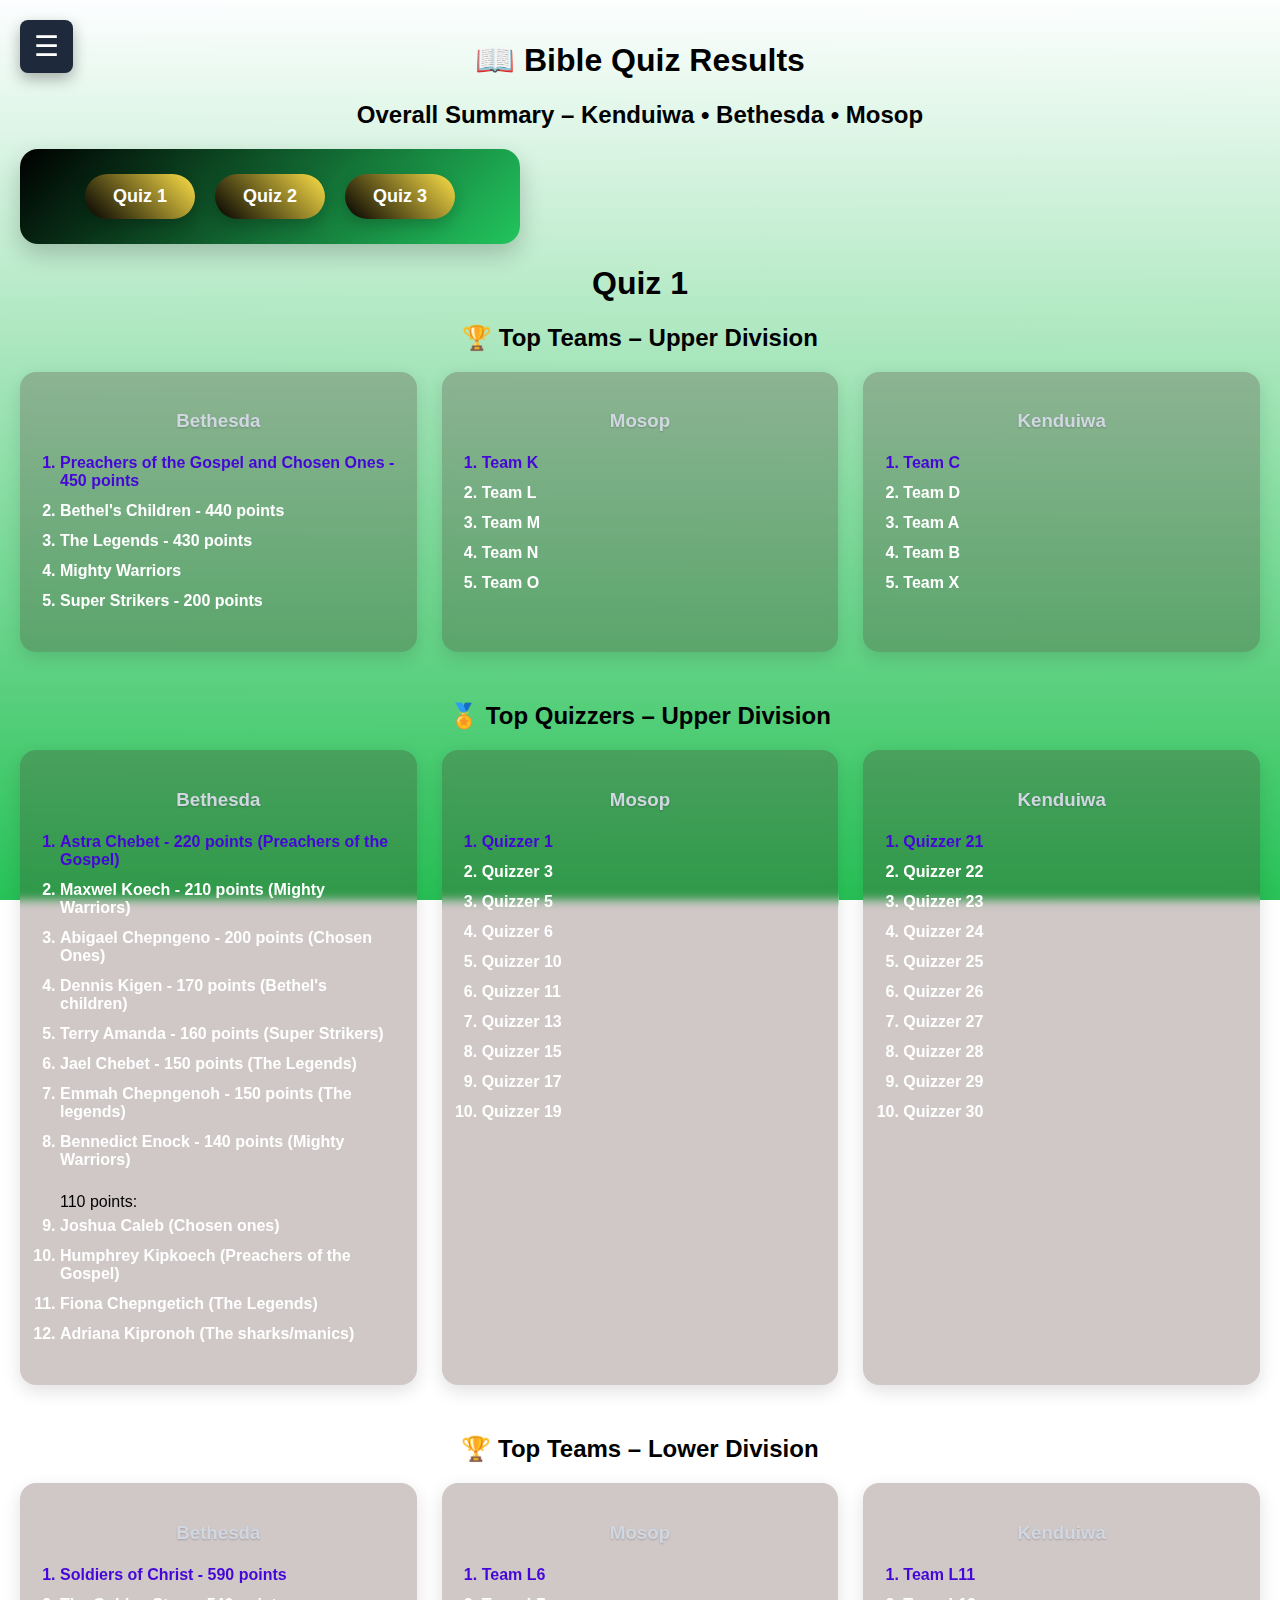
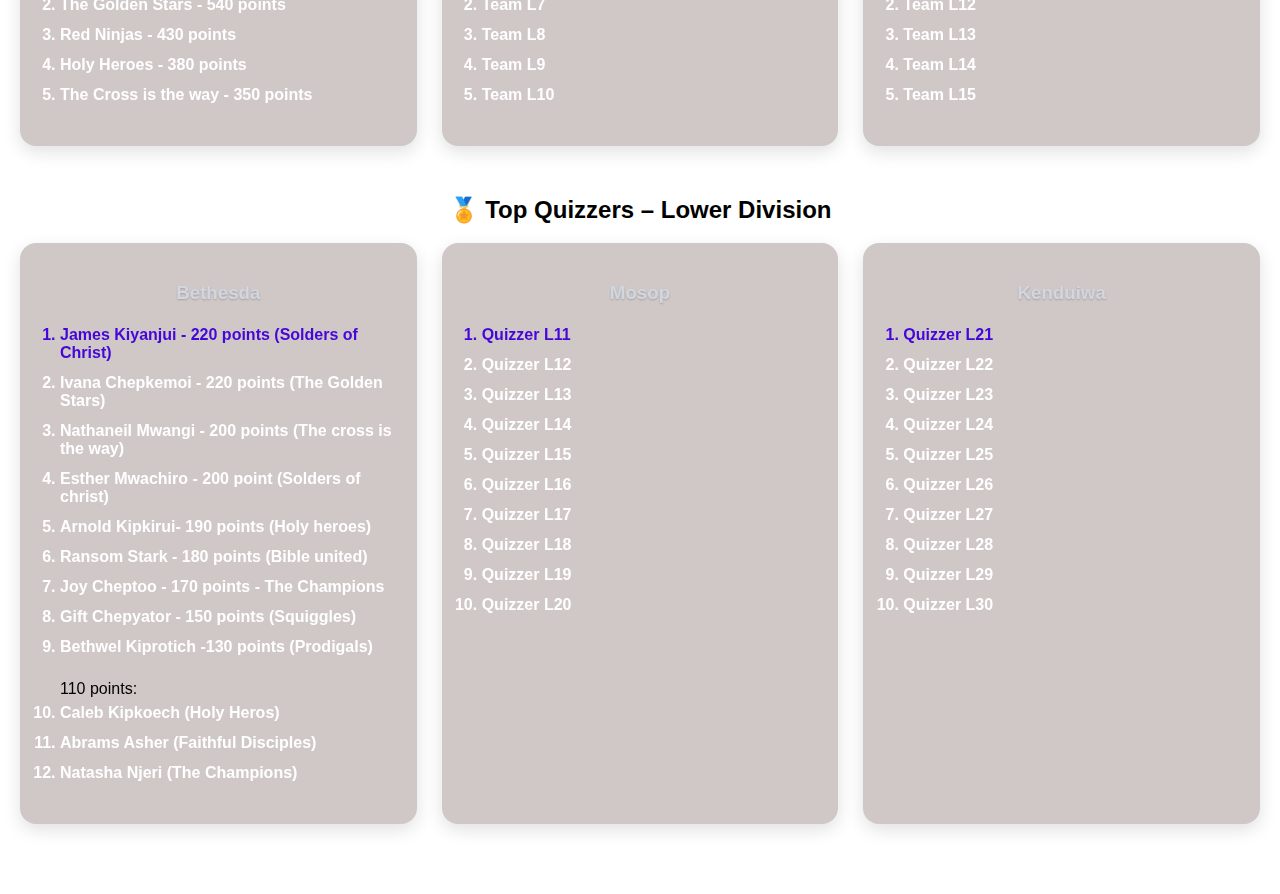
<file: Quiz 1.html>
<!DOCTYPE html>
<html>
    <head>
        <link rel="stylesheet" href="Styles/scores.css">
        <link rel="stylesheet" href="Styles/quiz.css">
    </head>
    <body>
        <!--Side bare-->
        <!-- Sidebar Toggle Button -->
        <div class="menu-btn" onclick="toggleSidebar()">
            ☰
        </div>
        
        <!-- Sidebar -->
        <div class="sidebar" id="sidebar">
            <ul>
            <li>Area ▼
                <a href="bethesda.html">Bethesda</a>
                <a href="kenduiwa.html">kenduiwa</a>
                <a href="mosop.html">Mosop</a>
            </li>
            <li><a href="index.html"><span class="icon">🏠</span> Home</a></li>
            <li><a href="announcement.html"><span class="icon">📄</span> Announcement</a></li>
            <li><a href="scores.html"><span class="icon">🏆</span> Scores</a></li>
            </ul>
        </div>

        <!--Score data-->

  <h1>📖 Bible Quiz Results</h1>
  <h2>Overall Summary – Kenduiwa • Bethesda • Mosop</h2>

  <!-- Navigation Links -->
  <p style="text-align:center;">
    <div class="button-quiz">
      <button onclick="location.href='Quiz 1.html'">Quiz 1</button>
      <button onclick="location.href='Quiz 2.html'">Quiz 2</button>
      <button onclick="location.href='Quiz 3.html'">Quiz 3</button>
    </div>
  </p>

  <!-- FIRST VIEW: TOP TEAMS -->
   <h1>Quiz 1</h1>
  <!-- TOP TEAMS – Upper Division -->
<section class="top-teams">
  <h2>🏆 Top Teams – Upper Division</h2>
  <div class="teams-grid">

    <!-- Bethesda -->
    <div class="team-column">
      <h3>Bethesda</h3>
      <ol>
        <li>Preachers of the Gospel and Chosen Ones - 450 points</li>
        <li>Bethel's Children - 440 points</li>
        <li>The Legends - 430 points</li>
        <li>Mighty Warriors</li>
        <li>Super Strikers - 200 points</li>
      </ol>
    </div>

    <!-- Mosop -->
    <div class="team-column">
      <h3>Mosop</h3>
      <ol>
        <li>Team K</li>
        <li>Team L</li>
        <li>Team M</li>
        <li>Team N</li>
        <li>Team O</li>
      </ol>
    </div>

    <!-- Kenduiwa -->
    <div class="team-column">
      <h3>Kenduiwa</h3>
      <ol>
        <li>Team C</li>
        <li>Team D</li>
        <li>Team A</li>
        <li>Team B</li>
        <li>Team X</li>
      </ol>
    </div>

  </div>
</section>

<!-- TOP QUIZZERS – Upper Division -->
<section class="top-quizzers">
  <h2>🏅 Top Quizzers – Upper Division</h2>
  <div class="teams-grid">

    <!-- Bethesda -->
    <div class="team-column">
      <h3>Bethesda</h3>
      <ol>
        <li>Astra Chebet - 220 points (Preachers of the Gospel)</li>
        <li>Maxwel Koech - 210 points (Mighty Warriors)</li>
        <li>Abigael Chepngeno - 200 points (Chosen Ones)</li>
        <li>Dennis Kigen - 170 points (Bethel's children)</li>
        <li>Terry Amanda - 160 points (Super Strikers)</li>
        <li>Jael Chebet - 150 points (The Legends)</li>
        <li>Emmah Chepngenoh - 150 points (The legends)</li>
        <li>Bennedict Enock - 140 points (Mighty Warriors)</li>
        <br>
        110 points:
        <li>Joshua Caleb (Chosen ones)</li>
        <li>Humphrey Kipkoech (Preachers of the Gospel)</li>
        <li>Fiona Chepngetich (The Legends)</li>
        <li> Adriana Kipronoh (The sharks/manics)</li>
      </ol>
    </div>

    <!-- Mosop -->
    <div class="team-column">
      <h3>Mosop</h3>
      <ol>
        <li>Quizzer 1</li>
        <li>Quizzer 3</li>
        <li>Quizzer 5</li>
        <li>Quizzer 6</li>
        <li>Quizzer 10</li>
        <li>Quizzer 11</li>
        <li>Quizzer 13</li>
        <li>Quizzer 15</li>
        <li>Quizzer 17</li>
        <li>Quizzer 19</li>
      </ol>
    </div>

    <!-- Kenduiwa -->
    <div class="team-column">
      <h3>Kenduiwa</h3>
      <ol>
        <li>Quizzer 21</li>
        <li>Quizzer 22</li>
        <li>Quizzer 23</li>
        <li>Quizzer 24</li>
        <li>Quizzer 25</li>
        <li>Quizzer 26</li>
        <li>Quizzer 27</li>
        <li>Quizzer 28</li>
        <li>Quizzer 29</li>
        <li>Quizzer 30</li>
      </ol>
    </div>

  </div>
</section>

<!--LOWER Division -->
<section class="top-teams">
  <h2>🏆 Top Teams – Lower Division</h2>
  <div class="teams-grid">
    <!-- Bethesda -->
    <div class="team-column">
      <h3>Bethesda</h3>
      <ol>
        <li>Soldiers of Christ - 590 points</li>
        <li>The Golden Stars - 540 points</li>
        <li>Red Ninjas - 430 points</li>
        <li>Holy Heroes - 380 points</li>
        <li>The Cross is the way - 350 points</li>
      </ol>
    </div>
    <!-- Mosop -->
    <div class="team-column">
      <h3>Mosop</h3>
      <ol>
        <li>Team L6</li>
        <li>Team L7</li>
        <li>Team L8</li>
        <li>Team L9</li>
        <li>Team L10</li>
      </ol>
    </div>
    <!-- Kenduiwa -->
    <div class="team-column">
      <h3>Kenduiwa</h3>
      <ol>
        <li>Team L11</li>
        <li>Team L12</li>
        <li>Team L13</li>
        <li>Team L14</li>
        <li>Team L15</li>
      </ol>
    </div>
  </div>
</section>

<section class="top-quizzers">
  <h2>🏅 Top Quizzers – Lower Division</h2>
  <div class="teams-grid">
    <!-- Bethesda -->
    <div class="team-column">
      <h3>Bethesda</h3>
      <ol>
        <li>James Kiyanjui - 220 points (Solders of Christ)</li>
        <li>Ivana Chepkemoi - 220 points (The Golden Stars)</li>
        <li>Nathaneil Mwangi - 200 points (The cross is the way)</li>
        <li>Esther Mwachiro - 200 point (Solders of christ)</li>
        <li>Arnold Kipkirui- 190 points (Holy heroes)</li>
        <li>Ransom Stark - 180 points (Bible united)</li>
        <li>Joy Cheptoo - 170 points - The Champions</li>
        <li>Gift Chepyator - 150 points (Squiggles)</li>
        <li>Bethwel Kiprotich -130 points (Prodigals)</li>
        <br>
        110 points:
        <li>Caleb Kipkoech  (Holy Heros)</li>
        <li>Abrams Asher (Faithful Disciples)</li>
        <li>Natasha Njeri (The Champions)</li>
      </ol>
    </div>
    <!-- Mosop -->
    <div class="team-column">
      <h3>Mosop</h3>
      <ol>
        <li>Quizzer L11</li>
        <li>Quizzer L12</li>
        <li>Quizzer L13</li>
        <li>Quizzer L14</li>
        <li>Quizzer L15</li>
        <li>Quizzer L16</li>
        <li>Quizzer L17</li>
        <li>Quizzer L18</li>
        <li>Quizzer L19</li>
        <li>Quizzer L20</li>
      </ol>
    </div>
    <!-- Kenduiwa -->
    <div class="team-column">
      <h3>Kenduiwa</h3>
      <ol>
        <li>Quizzer L21</li>
        <li>Quizzer L22</li>
        <li>Quizzer L23</li>
        <li>Quizzer L24</li>
        <li>Quizzer L25</li>
        <li>Quizzer L26</li>
        <li>Quizzer L27</li>
        <li>Quizzer L28</li>
        <li>Quizzer L29</li>
        <li>Quizzer L30</li>
      </ol>
    </div>
  </div>
</section>

  <script>
        function toggleSidebar() {
        document.getElementById("sidebar").classList.toggle("active");
        }
    
        function openPopup(place) {
        const popup = document.getElementById("popup");
        const body = document.getElementById("popup-body");

        body.innerHTML = document.getElementById(place + "-content").innerHTML;
        popup.style.display = "block";
        }

        function closePopup() {
        document.getElementById("popup").style.display = "none";
        }


  </script>

    </body>
</html>
</file>
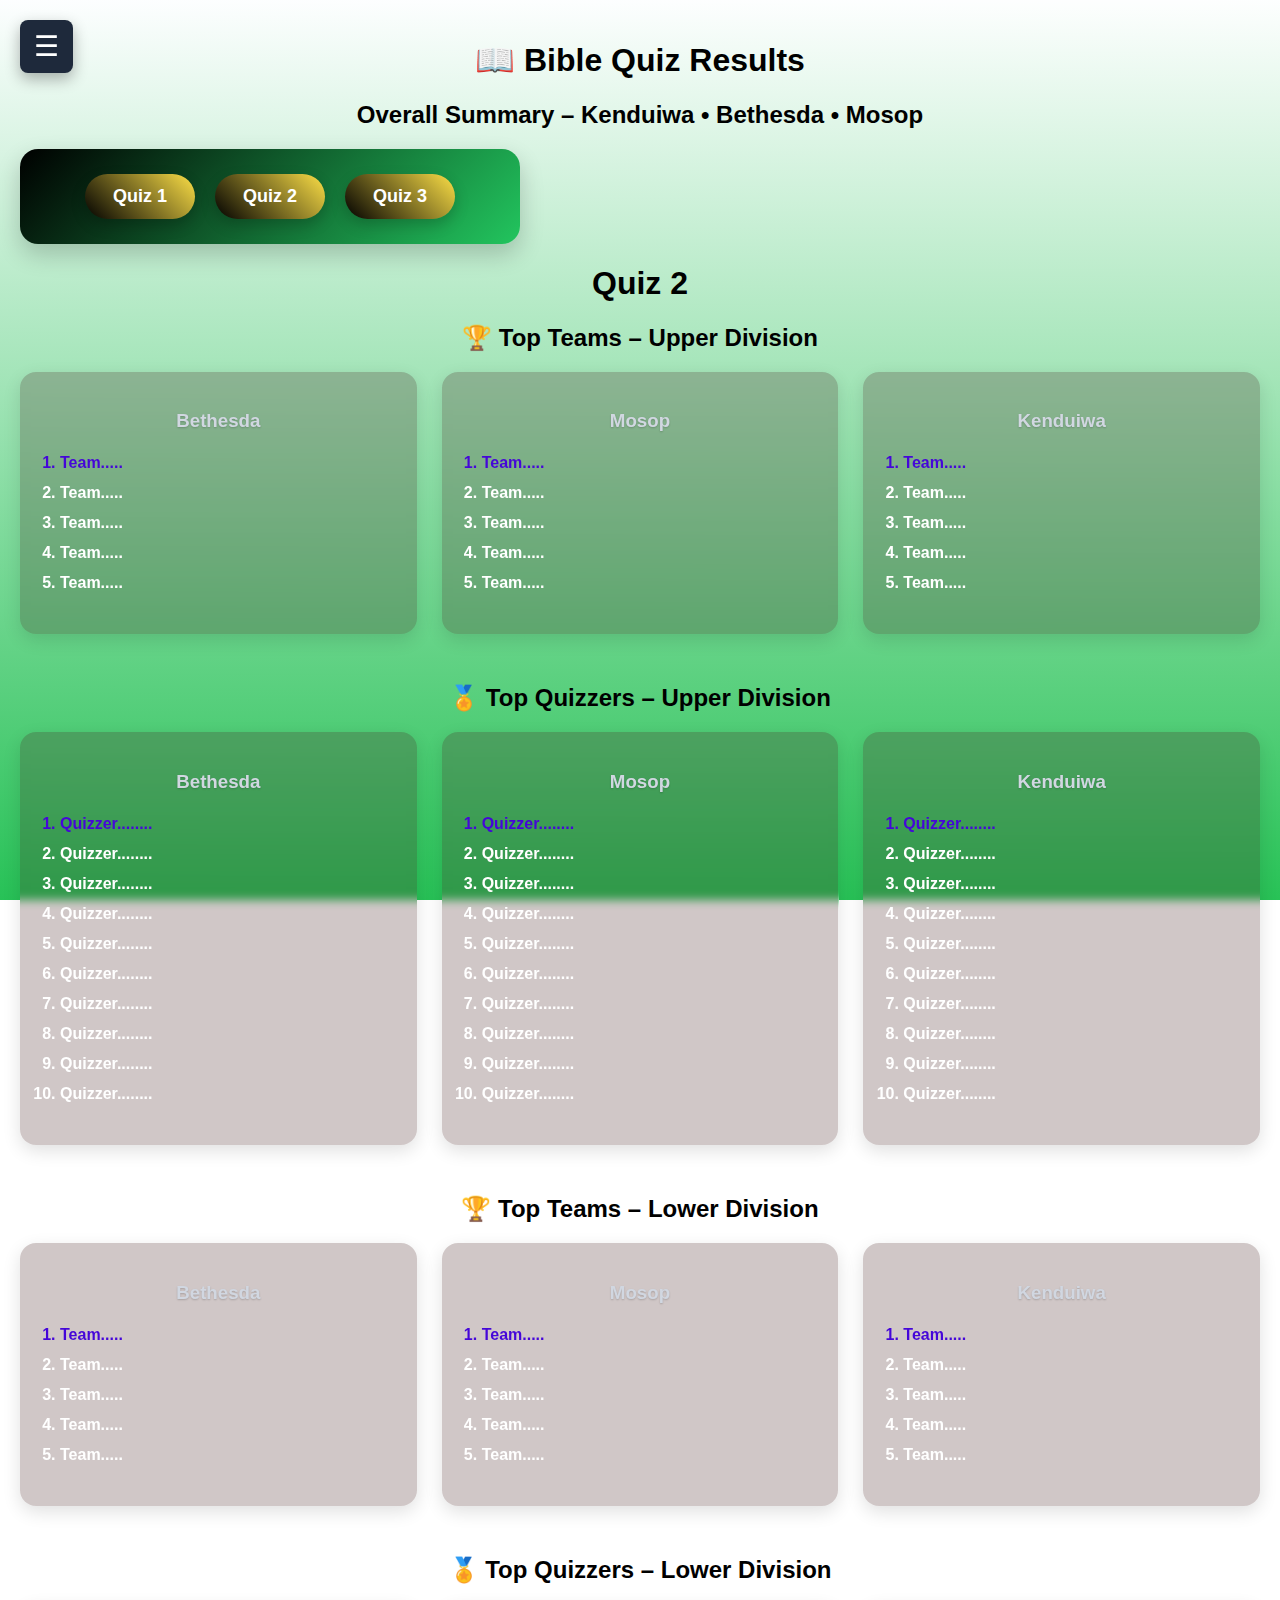
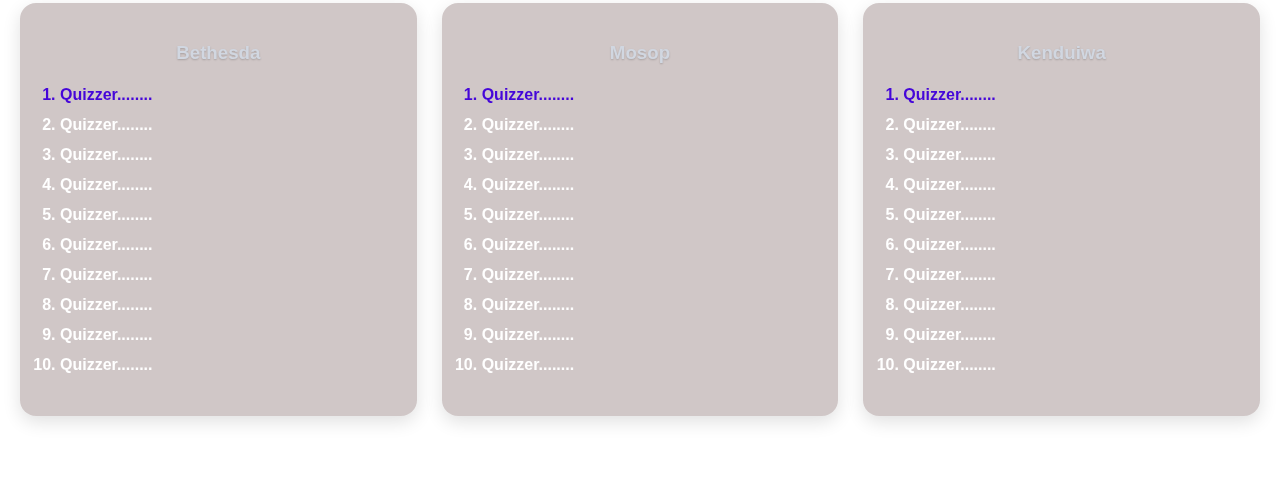
<file: Quiz 2.html>
<!DOCTYPE html>
<html>
    <head>
        <link rel="stylesheet" href="Styles/scores.css">
        <link rel="stylesheet" href="Styles/quiz.css">
    </head>
    <body>
        <!--Side bare-->
        <!-- Sidebar Toggle Button -->
        <div class="menu-btn" onclick="toggleSidebar()">
            ☰
        </div>
        
        <!-- Sidebar -->
        <div class="sidebar" id="sidebar">
            <ul>
            <li>Area ▼
                <a href="bethesda.html">Bethesda</a>
                <a href="kenduiwa.html">kenduiwa</a>
                <a href="mosop.html">Mosop</a>
            </li>
            <li><a href="index.html"><span class="icon">🏠</span> Home</a></li>
            <li><a href="announcement.html"><span class="icon">📄</span> Announcement</a></li>
            <li><a href="scores.html"><span class="icon">🏆</span> Scores</a></li>
            </ul>
        </div>

        <!--Score data-->

  <h1>📖 Bible Quiz Results</h1>
  <h2>Overall Summary – Kenduiwa • Bethesda • Mosop</h2>

  <!-- Navigation Links -->
  <p style="text-align:center;">
    <div class="button-quiz">
      <button onclick="location.href='Quiz 1.html'">Quiz 1</button>
      <button onclick="location.href='Quiz 2.html'">Quiz 2</button>
      <button onclick="location.href='Quiz 3.html'">Quiz 3</button>
    </div>
  </p>

  <!-- FIRST VIEW: TOP TEAMS -->
  <h1>Quiz 2</h1>
  <!-- TOP TEAMS – Upper Division -->
<section class="top-teams">
  <h2>🏆 Top Teams – Upper Division</h2>
  <div class="teams-grid">

    <!-- Bethesda -->
    <div class="team-column">
      <h3>Bethesda</h3>
      <ol>
        <li>Team.....</li>
        <li>Team.....</li>
        <li>Team.....</li>
        <li>Team.....</li>
        <li>Team.....</li>
      </ol>
    </div>

    <!-- Mosop -->
    <div class="team-column">
      <h3>Mosop</h3>
      <ol>
        <li>Team.....</li>
        <li>Team.....</li>
        <li>Team.....</li>
        <li>Team.....</li>
        <li>Team.....</li>
      </ol>
    </div>

    <!-- Kenduiwa -->
    <div class="team-column">
      <h3>Kenduiwa</h3>
      <ol>
        <li>Team.....</li>
        <li>Team.....</li>
        <li>Team.....</li>
        <li>Team.....</li>
        <li>Team.....</li>
      </ol>
    </div>

  </div>
</section>

<!-- TOP QUIZZERS – Upper Division -->
<section class="top-quizzers">
  <h2>🏅 Top Quizzers – Upper Division</h2>
  <div class="teams-grid">

    <!-- Bethesda -->
    <div class="team-column">
      <h3>Bethesda</h3>
      <ol>
        <li>Quizzer........</li>
        <li>Quizzer........</li>
        <li>Quizzer........</li>
        <li>Quizzer........</li>
        <li>Quizzer........</li>
        <li>Quizzer........</li>
        <li>Quizzer........</li>
        <li>Quizzer........</li>
        <li>Quizzer........</li>
        <li>Quizzer........</li>
      </ol>
    </div>

    <!-- Mosop -->
    <div class="team-column">
      <h3>Mosop</h3>
      <ol>
        <li>Quizzer........</li>
        <li>Quizzer........</li>
        <li>Quizzer........</li>
        <li>Quizzer........</li>
        <li>Quizzer........</li>
        <li>Quizzer........</li>
        <li>Quizzer........</li>
        <li>Quizzer........</li>
        <li>Quizzer........</li>
        <li>Quizzer........</li>
      </ol>
    </div>

    <!-- Kenduiwa -->
    <div class="team-column">
      <h3>Kenduiwa</h3>
      <ol>
        <li>Quizzer........</li>
        <li>Quizzer........</li>
        <li>Quizzer........</li>
        <li>Quizzer........</li>
        <li>Quizzer........</li>
        <li>Quizzer........</li>
        <li>Quizzer........</li>
        <li>Quizzer........</li>
        <li>Quizzer........</li>
        <li>Quizzer........</li>
      </ol>
    </div>

  </div>
</section>

<!-- Repeat the same layout for LOWER Division -->
<section class="top-teams">
  <h2>🏆 Top Teams – Lower Division</h2>
  <div class="teams-grid">
    <!-- Bethesda -->
    <div class="team-column">
      <h3>Bethesda</h3>
      <ol>
        <li>Team.....</li>
        <li>Team.....</li>
        <li>Team.....</li>
        <li>Team.....</li>
        <li>Team.....</li>
      </ol>
    </div>
    <!-- Mosop -->
    <div class="team-column">
      <h3>Mosop</h3>
      <ol>
        <li>Team.....</li>
        <li>Team.....</li>
        <li>Team.....</li>
        <li>Team.....</li>
        <li>Team.....</li>
      </ol>
    </div>
    <!-- Kenduiwa -->
    <div class="team-column">
      <h3>Kenduiwa</h3>
      <ol>
        <li>Team.....</li>
        <li>Team.....</li>
        <li>Team.....</li>
        <li>Team.....</li>
        <li>Team.....</li>
      </ol>
    </div>
  </div>
</section>

<section class="top-quizzers">
  <h2>🏅 Top Quizzers – Lower Division</h2>
  <div class="teams-grid">
    <!-- Bethesda -->
    <div class="team-column">
      <h3>Bethesda</h3>
      <ol>
        <li>Quizzer........</li>
        <li>Quizzer........</li>
        <li>Quizzer........</li>
        <li>Quizzer........</li>
        <li>Quizzer........</li>
        <li>Quizzer........</li>
        <li>Quizzer........</li>
        <li>Quizzer........</li>
        <li>Quizzer........</li>
        <li>Quizzer........</li>
      </ol>
    </div>
    <!-- Mosop -->
    <div class="team-column">
      <h3>Mosop</h3>
      <ol>
        <li>Quizzer........</li>
        <li>Quizzer........</li>
        <li>Quizzer........</li>
        <li>Quizzer........</li>
        <li>Quizzer........</li>
        <li>Quizzer........</li>
        <li>Quizzer........</li>
        <li>Quizzer........</li>
        <li>Quizzer........</li>
        <li>Quizzer........</li>
      </ol>
    </div>
    <!-- Kenduiwa -->
    <div class="team-column">
      <h3>Kenduiwa</h3>
      <ol>
        <li>Quizzer........</li>
        <li>Quizzer........</li>
        <li>Quizzer........</li>
        <li>Quizzer........</li>
        <li>Quizzer........</li>
        <li>Quizzer........</li>
        <li>Quizzer........</li>
        <li>Quizzer........</li>
        <li>Quizzer........</li>
        <li>Quizzer........</li>
      </ol>
    </div>
  </div>
</section>

  <script>
        function toggleSidebar() {
        document.getElementById("sidebar").classList.toggle("active");
        }
    
        function openPopup(place) {
        const popup = document.getElementById("popup");
        const body = document.getElementById("popup-body");

        body.innerHTML = document.getElementById(place + "-content").innerHTML;
        popup.style.display = "block";
        }

        function closePopup() {
        document.getElementById("popup").style.display = "none";
        }


  </script>

    </body>
</html>
</file>
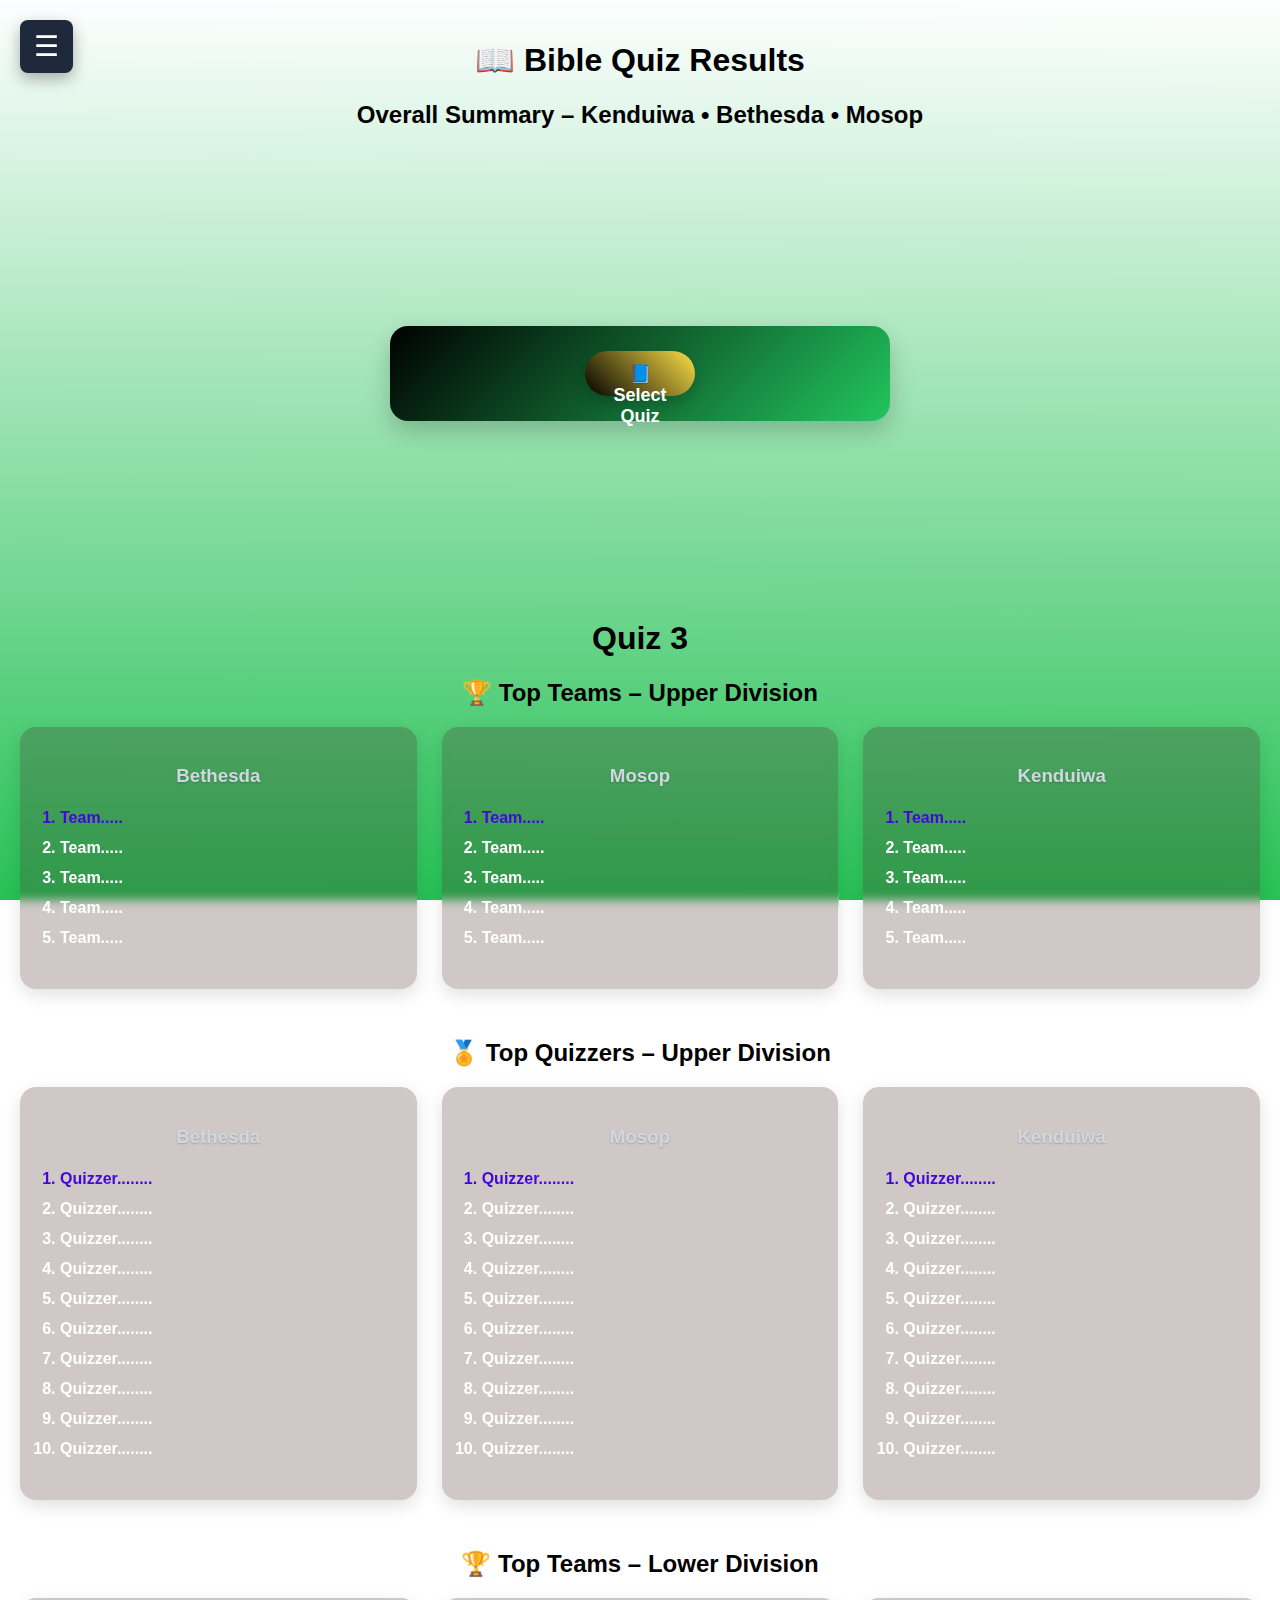
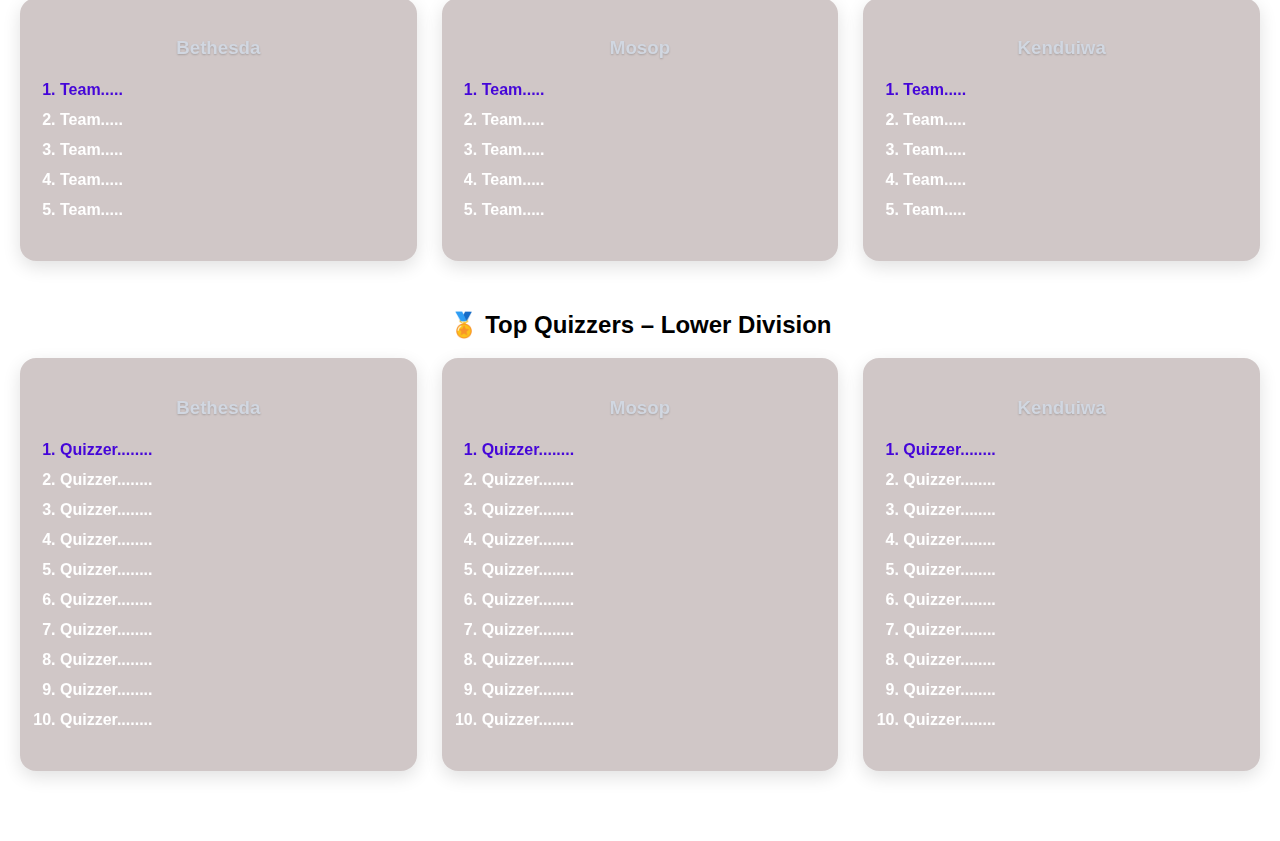
<file: Quiz 3.html>
<!DOCTYPE html>
<html>
    <head>
        <link rel="stylesheet" href="Styles/scores.css">
        <link rel="stylesheet" href="Styles/quiz.css">
    </head>
    <body>
        <!--Side bare-->
        <!-- Sidebar Toggle Button -->
        <div class="menu-btn" onclick="toggleSidebar()">
            ☰
        </div>
        
        <!-- Sidebar -->
        <div class="sidebar" id="sidebar">
            <ul>
            <li>Area ▼
                <a href="bethesda.html">Bethesda</a>
                <a href="kenduiwa.html">kenduiwa</a>
                <a href="mosop.html">Mosop</a>
            </li>
            <li><a href="index.html"><span class="icon">🏠</span> Home</a></li>
            <li><a href="announcement.html"><span class="icon">📄</span> Announcement</a></li>
            <li><a href="scores.html"><span class="icon">🏆</span> Scores</a></li>
            </ul>
        </div>

        <!--Score data-->

  <h1>📖 Bible Quiz Results</h1>
  <h2>Overall Summary – Kenduiwa • Bethesda • Mosop</h2>

  <!-- Navigation Links -->
  <div class="quiz-center">
  <div class="button-quiz">

    <!-- Main toggle button -->
    <button class="main-quiz-btn" onclick="toggleQuizzes()">
      📘 Select Quiz
    </button>

    <!-- Hidden quiz buttons -->
    <div class="quiz-options" id="quizOptions">
      <button onclick="location.href='Quiz 1.html'">Quiz 1</button>
      <button onclick="location.href='Quiz 2.html'">Quiz 2</button>
      <button onclick="location.href='Quiz 3.html'">Quiz 3</button>
    </div>

  </div>
</div>

  <!-- FIRST VIEW: TOP TEAMS -->
  <h1>Quiz 3</h1>
  <!-- TOP TEAMS – Upper Division -->
<section class="top-teams">
  <h2>🏆 Top Teams – Upper Division</h2>
  <div class="teams-grid">

    <!-- Bethesda -->
    <div class="team-column">
      <h3>Bethesda</h3>
      <ol>
        <li>Team.....</li>
        <li>Team.....</li>
        <li>Team.....</li>
        <li>Team.....</li>
        <li>Team.....</li>
      </ol>
    </div>

    <!-- Mosop -->
    <div class="team-column">
      <h3>Mosop</h3>
      <ol>
        <li>Team.....</li>
        <li>Team.....</li>
        <li>Team.....</li>
        <li>Team.....</li>
        <li>Team.....</li>
      </ol>
    </div>

    <!-- Kenduiwa -->
    <div class="team-column">
      <h3>Kenduiwa</h3>
      <ol>
        <li>Team.....</li>
        <li>Team.....</li>
        <li>Team.....</li>
        <li>Team.....</li>
        <li>Team.....</li>
      </ol>
    </div>

  </div>
</section>

<!-- TOP QUIZZERS – Upper Division -->
<section class="top-quizzers">
  <h2>🏅 Top Quizzers – Upper Division</h2>
  <div class="teams-grid">

    <!-- Bethesda -->
    <div class="team-column">
      <h3>Bethesda</h3>
      <ol>
        <li>Quizzer........</li>
        <li>Quizzer........</li>
        <li>Quizzer........</li>
        <li>Quizzer........</li>
        <li>Quizzer........</li>
        <li>Quizzer........</li>
        <li>Quizzer........</li>
        <li>Quizzer........</li>
        <li>Quizzer........</li>
        <li>Quizzer........</li>
      </ol>
    </div>

    <!-- Mosop -->
    <div class="team-column">
      <h3>Mosop</h3>
      <ol>
        <li>Quizzer........</li>
        <li>Quizzer........</li>
        <li>Quizzer........</li>
        <li>Quizzer........</li>
        <li>Quizzer........</li>
        <li>Quizzer........</li>
        <li>Quizzer........</li>
        <li>Quizzer........</li>
        <li>Quizzer........</li>
        <li>Quizzer........</li>
      </ol>
    </div>

    <!-- Kenduiwa -->
    <div class="team-column">
      <h3>Kenduiwa</h3>
      <ol>
        <li>Quizzer........</li>
        <li>Quizzer........</li>
        <li>Quizzer........</li>
        <li>Quizzer........</li>
        <li>Quizzer........</li>
        <li>Quizzer........</li>
        <li>Quizzer........</li>
        <li>Quizzer........</li>
        <li>Quizzer........</li>
        <li>Quizzer........</li>
      </ol>
    </div>

  </div>
</section>

<!-- Repeat the same layout for LOWER Division -->
<section class="top-teams">
  <h2>🏆 Top Teams – Lower Division</h2>
  <div class="teams-grid">
    <!-- Bethesda -->
    <div class="team-column">
      <h3>Bethesda</h3>
      <ol>
        <li>Team.....</li>
        <li>Team.....</li>
        <li>Team.....</li>
        <li>Team.....</li>
        <li>Team.....</li>
      </ol>
    </div>
    <!-- Mosop -->
    <div class="team-column">
      <h3>Mosop</h3>
      <ol>
        <li>Team.....</li>
        <li>Team.....</li>
        <li>Team.....</li>
        <li>Team.....</li>
        <li>Team.....</li>
      </ol>
    </div>
    <!-- Kenduiwa -->
    <div class="team-column">
      <h3>Kenduiwa</h3>
      <ol>
        <li>Team.....</li>
        <li>Team.....</li>
        <li>Team.....</li>
        <li>Team.....</li>
        <li>Team.....</li>
      </ol>
    </div>
  </div>
</section>

<section class="top-quizzers">
  <h2>🏅 Top Quizzers – Lower Division</h2>
  <div class="teams-grid">
    <!-- Bethesda -->
    <div class="team-column">
      <h3>Bethesda</h3>
      <ol>
        <li>Quizzer........</li>
        <li>Quizzer........</li>
        <li>Quizzer........</li>
        <li>Quizzer........</li>
        <li>Quizzer........</li>
        <li>Quizzer........</li>
        <li>Quizzer........</li>
        <li>Quizzer........</li>
        <li>Quizzer........</li>
        <li>Quizzer........</li>
      </ol>
    </div>
    <!-- Mosop -->
    <div class="team-column">
      <h3>Mosop</h3>
      <ol>
        <li>Quizzer........</li>
        <li>Quizzer........</li>
        <li>Quizzer........</li>
        <li>Quizzer........</li>
        <li>Quizzer........</li>
        <li>Quizzer........</li>
        <li>Quizzer........</li>
        <li>Quizzer........</li>
        <li>Quizzer........</li>
        <li>Quizzer........</li>
      </ol>
    </div>
    <!-- Kenduiwa -->
    <div class="team-column">
      <h3>Kenduiwa</h3>
      <ol>
        <li>Quizzer........</li>
        <li>Quizzer........</li>
        <li>Quizzer........</li>
        <li>Quizzer........</li>
        <li>Quizzer........</li>
        <li>Quizzer........</li>
        <li>Quizzer........</li>
        <li>Quizzer........</li>
        <li>Quizzer........</li>
        <li>Quizzer........</li>
      </ol>
    </div>
  </div>
</section>

  <script>
        function toggleSidebar() {
        document.getElementById("sidebar").classList.toggle("active");
        }
    
        function openPopup(place) {
        const popup = document.getElementById("popup");
        const body = document.getElementById("popup-body");

        body.innerHTML = document.getElementById(place + "-content").innerHTML;
        popup.style.display = "block";
        }

        function closePopup() {
        document.getElementById("popup").style.display = "none";
        }
        function toggleQuizzes() {
          document.getElementById("quizOptions")
            .classList.toggle("active");
        }

  </script>

    </body>

</html>
</file>
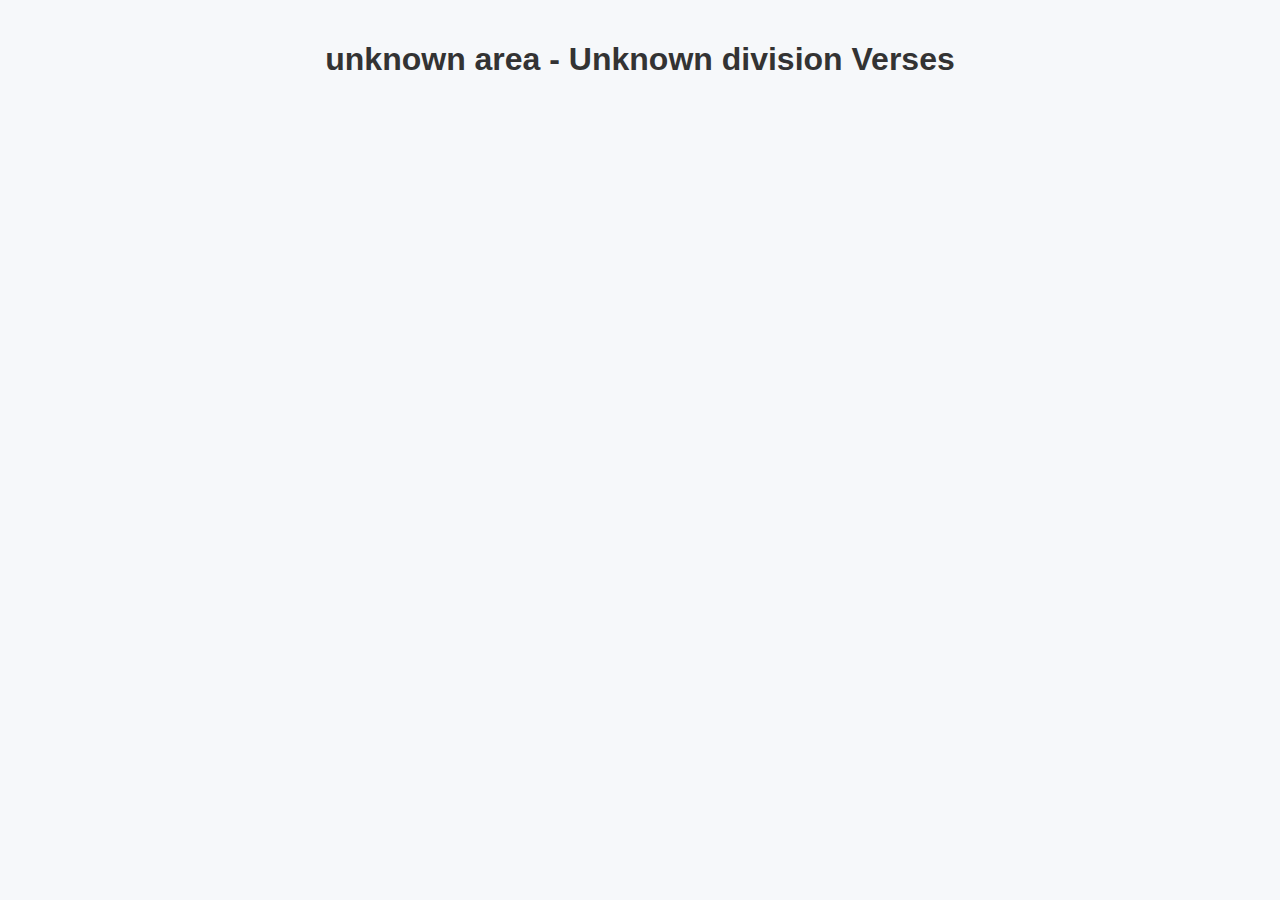
<file: verses.html>
<!DOCTYPE html>
<html lang="en">
<head>
  <meta charset="UTF-8">
  <meta name="viewport" content="width=device-width, initial-scale=1.0">
  <title>Verses | Bible Quiz Admin</title>
  <link rel="stylesheet" href="styles.css">
  <style>
    body { font-family: Arial, sans-serif; background: #f6f8fa; margin:0; padding:20px; }
    h1 { text-align: center; color: #333; margin-bottom: 30px; }
    .team-table { margin-bottom: 40px; width: 100%; border-collapse: collapse; }
    th, td { border: 1px solid #ddd; padding: 8px; text-align: center; }
    th { background-color: #3498db; color: white; }
    tr:hover { background-color: #f1f1f1; }
    .team-info { margin-bottom: 10px; text-align: left; }
  </style>
</head>
<body>

<h1 id="pageTitle">Verses</h1>

<div id="versesContainer">
  <!-- Tables will be generated here -->
</div>

<script>
  // Sample data (replace with DB query later)
  const teamsData = [
    {
      teamId: 1,
      teamName: "Bethesda Upper",
      teamColor: "Blue",
      coach: "John Doe",
      assistant: "Mary Kim",
      members: [
        { name: "John", verse214:"✔", verse345:"❌", verse1025:"✔" },
        { name: "Mary", verse214:"✔", verse345:"✔", verse1025:"✔" },
        { name: "Kim", verse214:"✔", verse345:"✔", verse1025:"❌" }
      ]
    },
    {
      teamId: 2,
      teamName: "Bethesda Lower",
      teamColor: "Red",
      coach: "Jane Coach",
      assistant: "Kim Assist",
      members: [
        { name: "Alice", verse214:"✔", verse345:"❌", verse1025:"✔" },
        { name: "Bob", verse214:"✔", verse345:"✔", verse1025:"✔" },
        { name: "Tom", verse214:"✔", verse345:"✔", verse1025:"❌" }
      ]
    }
  ];

  // Read area and division from URL
  const params = new URLSearchParams(window.location.search);
  const area = params.get("area") || "unknown area";
  const division = params.get("division") || "unknown division";

  document.getElementById("pageTitle").textContent = 
    `${area.replace('-', ' ')} - ${division.charAt(0).toUpperCase() + division.slice(1)} Verses`;

  const container = document.getElementById("versesContainer");

  // Filter teams by area and division
  const filteredTeams = teamsData.filter(t => t.teamName.toLowerCase().includes(area) && t.teamName.toLowerCase().includes(division));

  filteredTeams.forEach(team => {
    const table = document.createElement("table");
    table.className = "team-table";

    // Add team info as header row
    const headerRow = `
      <tr>
        <th colspan="4">${team.teamName} | Color: ${team.teamColor} | Coach: ${team.coach} | Assistant: ${team.assistant}</th>
      </tr>
      <tr>
        <th>#</th>
        <th>Name</th>
        <th>2:14</th>
        <th>3:45</th>
        <th>10:25</th>
      </tr>
    `;
    table.innerHTML = headerRow;

    // Add member rows
    team.members.forEach((member, index) => {
      const row = document.createElement("tr");
      row.innerHTML = `
        <td>${index+1}</td>
        <td>${member.name}</td>
        <td>${member.verse214}</td>
        <td>${member.verse345}</td>
        <td>${member.verse1025}</td>
      `;
      table.appendChild(row);
    });

    container.appendChild(table);
  });
</script>

</body>
</html>
</file>
<file: Styles/quiz.css>
/* GRID LAYOUT */
.teams-grid {
    display: grid;
    grid-template-columns: repeat(3, 1fr);
    gap: 25px;
    margin-bottom: 50px;
  }
  
  /* EACH COLUMN STYLE */
  .team-column {
    background: rgba(68, 30, 30, 0.25); 
    border-radius: 16px;
    padding: 20px;
    box-shadow: 0 6px 18px rgba(0,0,0,0.12);
  }
  
  .team-column h3 {
    margin-bottom: 15px;
    color: #4f46e5;
    text-align: center;
  }
  
  /* LIST STYLE */
  .team-column ol {
    padding-left: 20px;
  }
  
  .team-column li {
    padding: 6px 0;
    font-weight: 600;
    color: white;
  }
  
  /* Highlight top rank */
  .team-column li:first-child {
    color: #4506d9;
    font-weight: 800;
  }
  
  /* RESPONSIVE FOR MOBILE */
  @media (max-width: 900px) {
    .teams-grid {
      grid-template-columns: 1fr; /* stack columns vertically */
    }
  }
  .team-column {
    background: rgba(68, 30, 30, 0.25);  /* semi-transparent white */
    border-radius: 16px;
    padding: 20px;
    box-shadow: 0 6px 18px rgba(0, 0, 0, 0.12);
    backdrop-filter: blur(5px); /* optional: adds slight blur behind */
  }
 
  .team-column h3, .top-ten h2 {
    color: #d1d7e1; /* dark enough to read */
    text-shadow: 0 1px 2px rgba(0,0,0,0.2); /* optional subtle shadow */
  }
/* Hide quiz options by default */
.quiz-options {
  display: none;
  gap: 15px;
  margin-top: 15px;
  justify-content: center;
  animation: fadeIn 0.3s ease;
}

/* When active */
.quiz-options.active {
  display: flex;
}

/* Main quiz button style */
.main-quiz-btn {
  background: linear-gradient(45deg, #2563eb, #9333ea);
  color: white;
  font-size: 18px;
  padding: 12px 22px;
  border-radius: 30px;
  border: none;
  cursor: pointer;
  font-weight: bold;
  box-shadow: 0 6px 15px rgba(0,0,0,0.25);
}

.main-quiz-btn:hover {
  transform: scale(1.05);
}
h1,h2 {
  text-align: center;
}
/* ===== Small mobile screens ===== */
@media (max-width: 480px) {

  body {
    padding: 12px;
  }

  /* Page titles */
  .page-title {
    font-size: 1.8rem;
  }

  .page-subtitle {
    font-size: 1rem;
    margin-bottom: 25px;
  }

  /* Sidebar */
  .sidebar {
    width: 220px;
  }

  .sidebar ul li a {
    font-size: 16px;
    padding: 8px 16px;
  }

  /* Hamburger button */
  .menu-btn {
    font-size: 24px;
    padding: 8px 12px;
  }

  /* Quiz buttons container */
  .button-quiz {
    padding: 15px;
    gap: 10px;
  }

  .button-quiz button {
    width: 85px;
    height: 38px;
    font-size: 15px;
    border-radius: 20px;
  }

  /* Popup */
  .popup-content {
    width: 95%;
    margin: 15% auto;
    padding: 15px;
  }
}
@media (max-width: 360px) {
  .button-quiz button {
    width: 75px;
    font-size: 14px;
  }

  .page-title {
    font-size: 1.6rem;
  }
}
</file>
<file: styles.css>
body {
    font-family: Arial, sans-serif;
    background-color: #f7f9fb;
    margin: 0;
    padding: 0;
  }
  
  .container {
    padding: 20px;
    max-width: 1000px;
    margin: auto;
  }
  
  h1, h2 {
    color: #2c3e50;
  }
  
  .card-container {
    display: flex;
    gap: 20px;
    justify-content: center;
    margin-top: 50px;
  }
  
  .card {
    background: #3498db;
    color: white;
    padding: 20px 40px;
    text-decoration: none;
    border-radius: 10px;
    font-size: 1.2em;
    transition: background 0.3s;
  }
  
  .card:hover {
    background: #2980b9;
  }
  
  .team-list {
    display: flex;
    flex-direction: column;
    gap: 10px;
  }
  
  .team-link {
    background: #ecf0f1;
    padding: 15px;
    border-radius: 6px;
    text-decoration: none;
    color: #2c3e50;
    transition: background 0.3s;
  }
  
  .team-link:hover {
    background: #d0d3d4;
  }
  
  table {
    width: 100%;
    border-collapse: collapse;
    background-color: white;
    border-radius: 8px;
    overflow: hidden;
    margin-top: 20px;
  }
  
  th, td {
    padding: 10px;
    text-align: left;
    border-bottom: 1px solid #ddd;
  }
  
  th {
    background: #3498db;
    color: white;
  }
  
  tr:hover {
    background: #f2f2f2;
  }
  
  .team-section {
    margin-bottom: 50px;
  }
</file>
<file: Styles/scores.css>
/* Global reset */
* {
  box-sizing: border-box;
}

/* Body */
body {
  font-family: Arial, sans-serif;
  margin: 0;
  padding: 20px;
  animation: fadeIn 0.6s ease-in-out;

  background:
    linear-gradient(rgba(255,255,255,0.92), rgba(23, 189, 73, 0.92)),
    linear-gradient(135deg, #e0f2fe, #f0fdf4);

  background-attachment: fixed;
}

/* Sidebar */
.sidebar {
  position: fixed;
  top: 0;
  left: -250px;
  width: 250px;
  height: 100vh;
  padding-top: 80px;
  background: linear-gradient(180deg, #0f172a, #1e293b);
  color: white;
  transition: 0.4s ease;
  overflow-y: auto;
  z-index: 999;
}

.sidebar.active {
  left: 0;
}

.sidebar ul {
  list-style: none;
  padding: 0;
}

.sidebar ul li {
  margin: 20px 0;
}

.sidebar ul li a {
  text-decoration: none;
  color: #cbd5e1;
  font-size: 18px;
  display: flex;
  align-items: center;
  padding: 10px 20px;
  border-radius: 8px;
  transition: all 0.3s ease;
}

.sidebar ul li a:hover {
  background: #334155;
  transform: translateX(6px);
}

/* Icons */
.icon {
  font-size: 22px;
  margin-right: 12px;
}

/* Hamburger button */
.menu-btn {
  position: fixed;
  top: 20px;
  left: 20px;
  font-size: 28px;
  background: #1e293b;
  color: white;
  padding: 10px 14px;
  border-radius: 8px;
  cursor: pointer;
  z-index: 1000;
  transition: 0.3s;
  box-shadow: 0 6px 15px rgba(0,0,0,0.3);
}

.menu-btn:hover {
  background: #334155;
  transform: scale(1.08) rotate(3deg);
}

/* Page titles */
.page-title {
  font-size: 2.5rem;
  font-weight: 800;
  text-align: center;
  margin: 20px 0 10px;
  letter-spacing: 1px;
  text-shadow: 0 0 15px rgba(147,51,234,0.35);

  background: linear-gradient(45deg, #4f46e5, #9333ea);
  -webkit-background-clip: text;
  -webkit-text-fill-color: transparent;
}

.page-subtitle {
  text-align: center;
  font-size: 1.1rem;
  color: #475569;
  margin-bottom: 35px;
}

/* Quiz section */
.quiz-center {
  display: flex;
  justify-content: center;
  align-items: center;
  min-height: 50vh;
}

.button-quiz {
  width: 100%;
  max-width: 500px;
  padding: 25px;
  border-radius: 18px;
  display: flex;
  justify-content: center;
  gap: 20px;

  background: linear-gradient(135deg, #000000, #22c55e);
  box-shadow: 0 10px 25px rgba(0,0,0,0.2);
}

.button-quiz button {
  width: 110px;
  height: 45px;
  font-size: 18px;
  font-weight: bold;
  color: #fff;

  border: none;
  border-radius: 25px;
  cursor: pointer;

  background: linear-gradient(45deg, #000000, #fde047);
  transition: all 0.3s ease;
  box-shadow: 0 6px 15px rgba(0,0,0,0.2);
}

.button-quiz button:hover {
  transform: translateY(-4px) scale(1.08);
  background: linear-gradient(45deg, #7821b6, #0b8135);
}

.button-quiz button:active {
  transform: scale(0.95);
}

/* Popup modal */
.popup {
  display: none;
  position: fixed;
  inset: 0;
  background: rgba(0,0,0,0.6);
  z-index: 1000;
}

.popup-content {
  background: white;
  width: 90%;
  max-width: 900px;
  margin: 5% auto;
  padding: 20px;
  border-radius: 12px;
  position: relative;
  animation: popIn 0.3s ease;
}

.close-btn {
  position: absolute;
  right: 20px;
  top: 10px;
  font-size: 28px;
  cursor: pointer;
}

/* Animations */
@keyframes fadeIn {
  from { opacity: 0; transform: translateY(10px); }
  to { opacity: 1; transform: translateY(0); }
}

@keyframes popIn {
  from { opacity: 0; transform: scale(0.85); }
  to { opacity: 1; transform: scale(1); }
}

/* Mobile tweaks */
@media (max-width: 600px) {
  .button-quiz {
    flex-direction: column;
    align-items: center;
    justify-content: center;
  }
}
</file>
